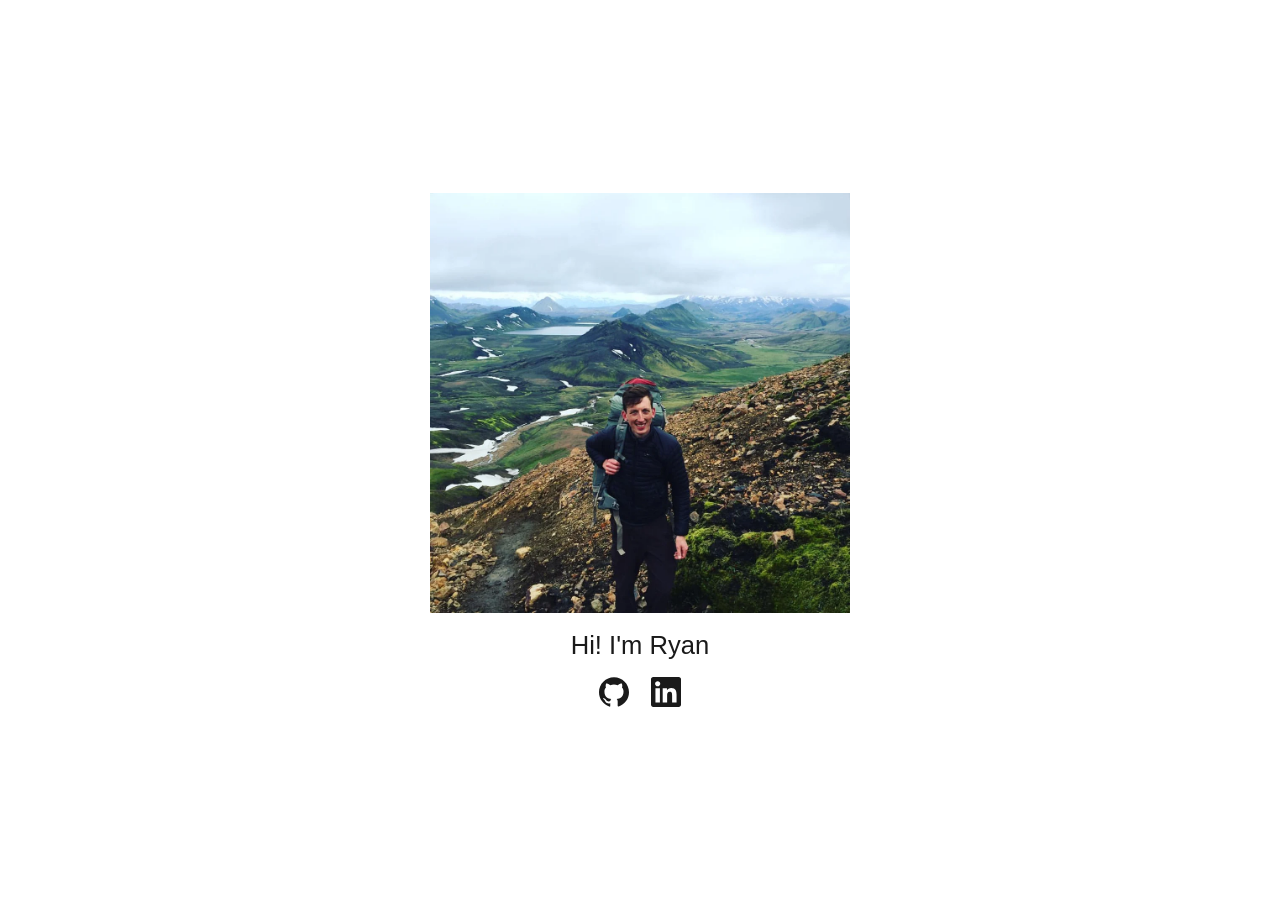
<file: index.html>
<!DOCTYPE html>
<html lang="en">
<head>
<meta charset="utf-8">
<meta name="viewport" content="width=device-width, initial-scale=1">
<title>Ryan Vilim</title>
<link rel="stylesheet" href="styles.css">
</head>
<body>
<main class="home">
<img class="avatar" src="images/iceland.webp" alt="Ryan Vilim in Iceland">
<p class="greeting">Hi! I'm Ryan</p>
<div class="social">
<a href="https://github.com/rvilim" aria-label="GitHub"><svg viewBox="0 0 24 24" aria-hidden="true"><path d="M12 .297c-6.63 0-12 5.373-12 12 0 5.303 3.438 9.8 8.205 11.385.6.113.82-.258.82-.577 0-.285-.01-1.04-.015-2.04-3.338.724-4.042-1.61-4.042-1.61C4.422 18.07 3.633 17.7 3.633 17.7c-1.087-.744.084-.729.084-.729 1.205.084 1.838 1.236 1.838 1.236 1.07 1.835 2.809 1.305 3.495.998.108-.776.417-1.305.76-1.605-2.665-.3-5.466-1.332-5.466-5.93 0-1.31.465-2.38 1.235-3.22-.135-.303-.54-1.523.105-3.176 0 0 1.005-.322 3.3 1.23.96-.267 1.98-.399 3-.405 1.02.006 2.04.138 3 .405 2.28-1.552 3.285-1.23 3.285-1.23.645 1.653.24 2.873.12 3.176.765.84 1.23 1.91 1.23 3.22 0 4.61-2.805 5.625-5.475 5.92.42.36.81 1.096.81 2.22 0 1.606-.015 2.896-.015 3.286 0 .315.21.69.825.57C20.565 22.092 24 17.592 24 12.297c0-6.627-5.373-12-12-12"/></svg></a>
<a href="https://www.linkedin.com/in/ryanvilim" aria-label="LinkedIn"><svg viewBox="0 0 24 24" aria-hidden="true"><path d="M20.447 20.452h-3.554v-5.569c0-1.328-.027-3.037-1.852-3.037-1.853 0-2.136 1.445-2.136 2.939v5.667H9.351V9h3.414v1.561h.046c.477-.9 1.637-1.85 3.37-1.85 3.601 0 4.267 2.37 4.267 5.455v6.286zM5.337 7.433c-1.144 0-2.063-.926-2.063-2.065 0-1.138.92-2.063 2.063-2.063 1.14 0 2.064.925 2.064 2.063 0 1.139-.925 2.065-2.064 2.065zm1.782 13.019H3.555V9h3.564v11.452zM22.225 0H1.771C.792 0 0 .774 0 1.729v20.542C0 23.227.792 24 1.771 24h20.451C23.2 24 24 23.227 24 22.271V1.729C24 .774 23.2 0 22.225 0z"/></svg></a>
</div>
</main>
</body>
</html>
</file>
<file: styles.css>
/* ryanvilim.com — minimal homepage */
* { box-sizing: border-box; }
body {
margin: 0;
font-family: -apple-system, BlinkMacSystemFont, "Segoe UI", Helvetica, Arial, sans-serif;
color: #1a1a1a;
background: #fff;
}
.home {
min-height: 100svh;
display: flex;
flex-direction: column;
align-items: center;
justify-content: center;
gap: 1.1rem;
padding: 1rem;
text-align: center;
}
.avatar {
height: min(60vh, 420px);
width: auto;
max-width: 80vw;
object-fit: contain;
display: block;
}
.greeting {
font-size: 1.6rem;
margin: 0;
}
.social {
display: flex;
gap: 1.4rem;
align-items: center;
}
.social a {
color: #1a1a1a;
display: inline-flex;
line-height: 0;
}
.social a:hover { color: #2a7ae2; }
.social svg {
width: 30px;
height: 30px;
fill: currentColor;
}
</file>
